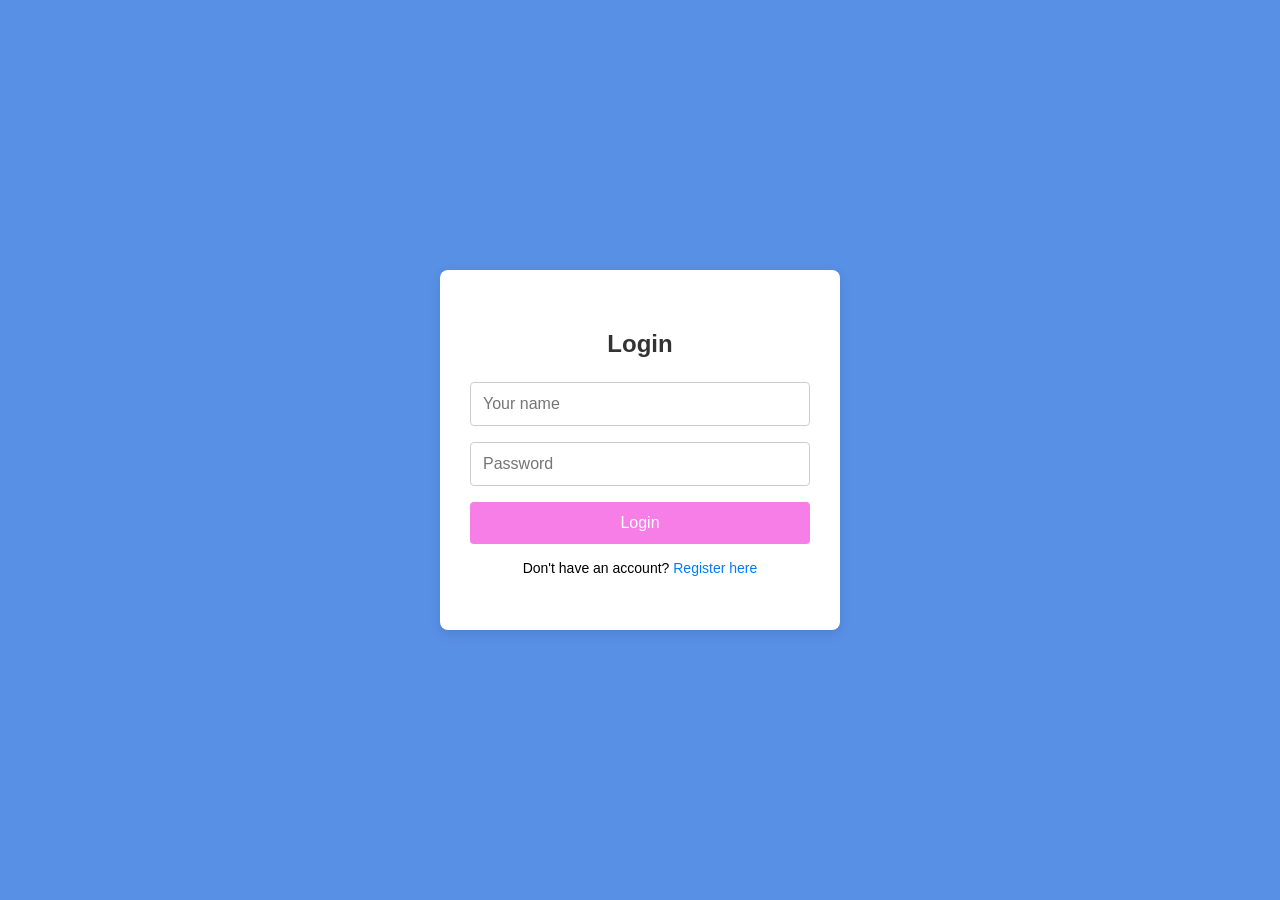
<file: login.html>
<!DOCTYPE html>
<html lang="en">
  <head>
    <meta charset="UTF-8" />
    <meta name="viewport" content="width=device-width, initial-scale=1.0" />
    <title>Document</title>
    <style>
      * {
        box-sizing: border-box;
      }

      body {
        font-family: Arial, sans-serif;
        background: #5890e6;
        display: flex;
        justify-content: center;
        align-items: center;
        height: 100vh;
        margin: 0;
      }

      .login-container {
        background: white;
        padding: 40px 30px;
        border-radius: 8px;
        box-shadow: 0 4px 12px rgba(0, 0, 0, 0.1);
        width: 100%;
        max-width: 400px;
      }

      h2 {
        margin-bottom: 24px;
        text-align: center;
        color: #333;
      }

      form {
        display: flex;
        flex-direction: column;
      }

      input[type="text"],
      input[type="password"] {
        padding: 12px;
        margin-bottom: 16px;
        border: 1px solid #ccc;
        border-radius: 4px;
        font-size: 16px;
      }

      button {
        padding: 12px;
        background-color: #f67ee6;
        color: white;
        border: none;
        border-radius: 4px;
        font-size: 16px;
        cursor: pointer;
        transition: background-color 0.3s ease;
      }

      button:hover {
        background-color: #0056b3;
      }

      p {
        margin-top: 16px;
        text-align: center;
        font-size: 14px;
      }

      a {
        color: #007bff;
        text-decoration: none;
      }

      a:hover {
        text-decoration: underline;
      }
    </style>
  </head>
  <body>
    <div class="login-container">
      <h2>Login</h2>
      <form id="loginForm">
        <input type="text" id="loginName" placeholder="Your name" required />
        <input
          type="password"
          id="loginPassword"
          placeholder="Password"
          required
        />
        <button type="submit">Login</button>
      </form>
      <p>Don't have an account? <a href="register.html">Register here</a></p>
    </div>

    <script>
      const form = document.getElementById("loginForm");
      form.addEventListener("submit", function (e) {
        e.preventDefault();

        const loginName = document.getElementById("loginName").value;
        const loginPassword = document.getElementById("loginPassword").value;
        const savedUser = JSON.parse(localStorage.getItem("user"));

        if (
          savedUser &&
          loginName === savedUser.name &&
          loginPassword === savedUser.password
        ) {
          localStorage.setItem("loggedIn", "true");
          localStorage.setItem("loggedInUser", savedUser.name);
          window.location.href = "index.html";
        } else {
          alert("Invalid login credentials!");
        }
      });
    </script>
  </body>
</html>
</file>
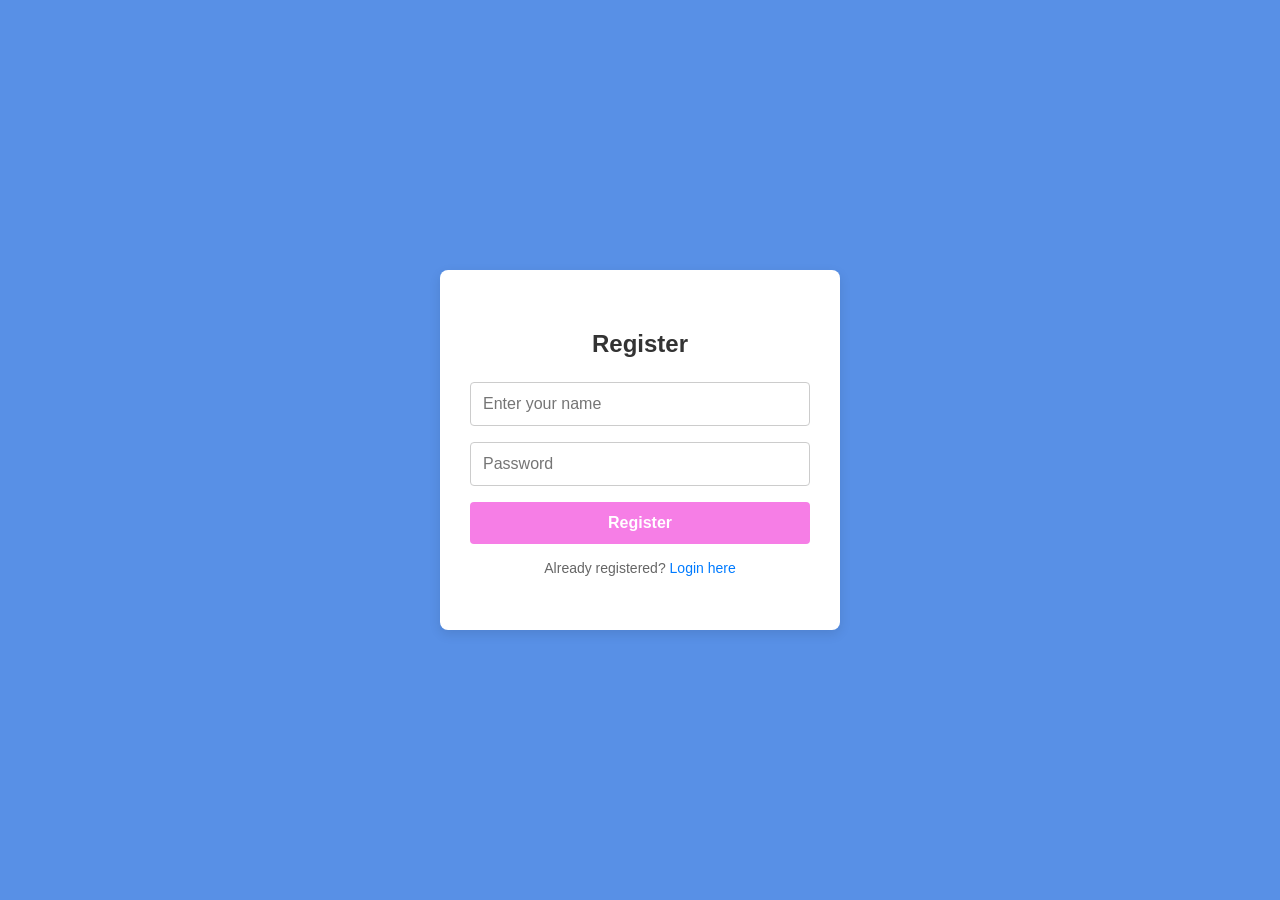
<file: register.html>
<!DOCTYPE html>
<html lang="en">
  <head>
    <meta charset="UTF-8" />
    <title>Register</title>
    <style>
      *,
      *::before,
      *::after {
        box-sizing: border-box;
      }

      body {
        font-family: -apple-system, BlinkMacSystemFont, "Segoe UI", Roboto,
          "Helvetica Neue", Arial, sans-serif;
        background: #5890e6;
        display: flex;
        justify-content: center;
        align-items: center;
        height: 100vh;
        margin: 0;
        padding: 16px;
      }

      .form-container {
        background: white;
        padding: 40px 30px;
        border-radius: 8px;
        box-shadow: 0 4px 12px rgba(0, 0, 0, 0.1);
        width: 100%;
        max-width: 400px;
      }

      h2 {
        margin-bottom: 24px;
        text-align: center;
        color: #333;
        font-weight: 600;
      }

      form {
        display: flex;
        flex-direction: column;
      }

      input[type="text"],
      input[type="password"] {
        padding: 12px;
        margin-bottom: 16px;
        border: 1px solid #ccc;
        border-radius: 4px;
        font-size: 16px;
        transition: border-color 0.3s ease, box-shadow 0.3s ease;
      }

      input[type="text"]:focus,
      input[type="password"]:focus {
        border-color: #007bff;
        box-shadow: 0 0 0 3px rgba(0, 123, 255, 0.2);
        outline: none;
      }

      button {
        padding: 12px;
        background-color: #f67ee6;
        color: white;
        border: none;
        border-radius: 4px;
        font-size: 16px;
        font-weight: 600;
        cursor: pointer;
        transition: background-color 0.3s ease;
      }

      button:hover {
        background-color: #0056b3;
      }

      p {
        margin-top: 16px;
        text-align: center;
        font-size: 14px;
        color: #666;
      }

      a {
        color: #007bff;
        text-decoration: none;
      }

      a:hover {
        text-decoration: underline;
      }
    </style>
  </head>
  <body>
    <div class="form-container">
      <h2>Register</h2>
      <form id="registerForm">
        <input
          type="text"
          id="registerName"
          placeholder="Enter your name"
          required
        />
        <input
          type="password"
          id="registerPassword"
          placeholder="Password"
          required
        />
        <button type="submit">Register</button>
      </form>
      <p>Already registered? <a href="login.html">Login here</a></p>
    </div>

    <script>
      const form = document.getElementById("registerForm");
      form.addEventListener("submit", function (e) {
        e.preventDefault();

        const name = document.getElementById("registerName").value;
        const password = document.getElementById("registerPassword").value;

        localStorage.setItem("user", JSON.stringify({ name, password }));
        alert("Registered successfully!");
        window.location.href = "login.html";
      });
    </script>
  </body>
</html>
</file>
